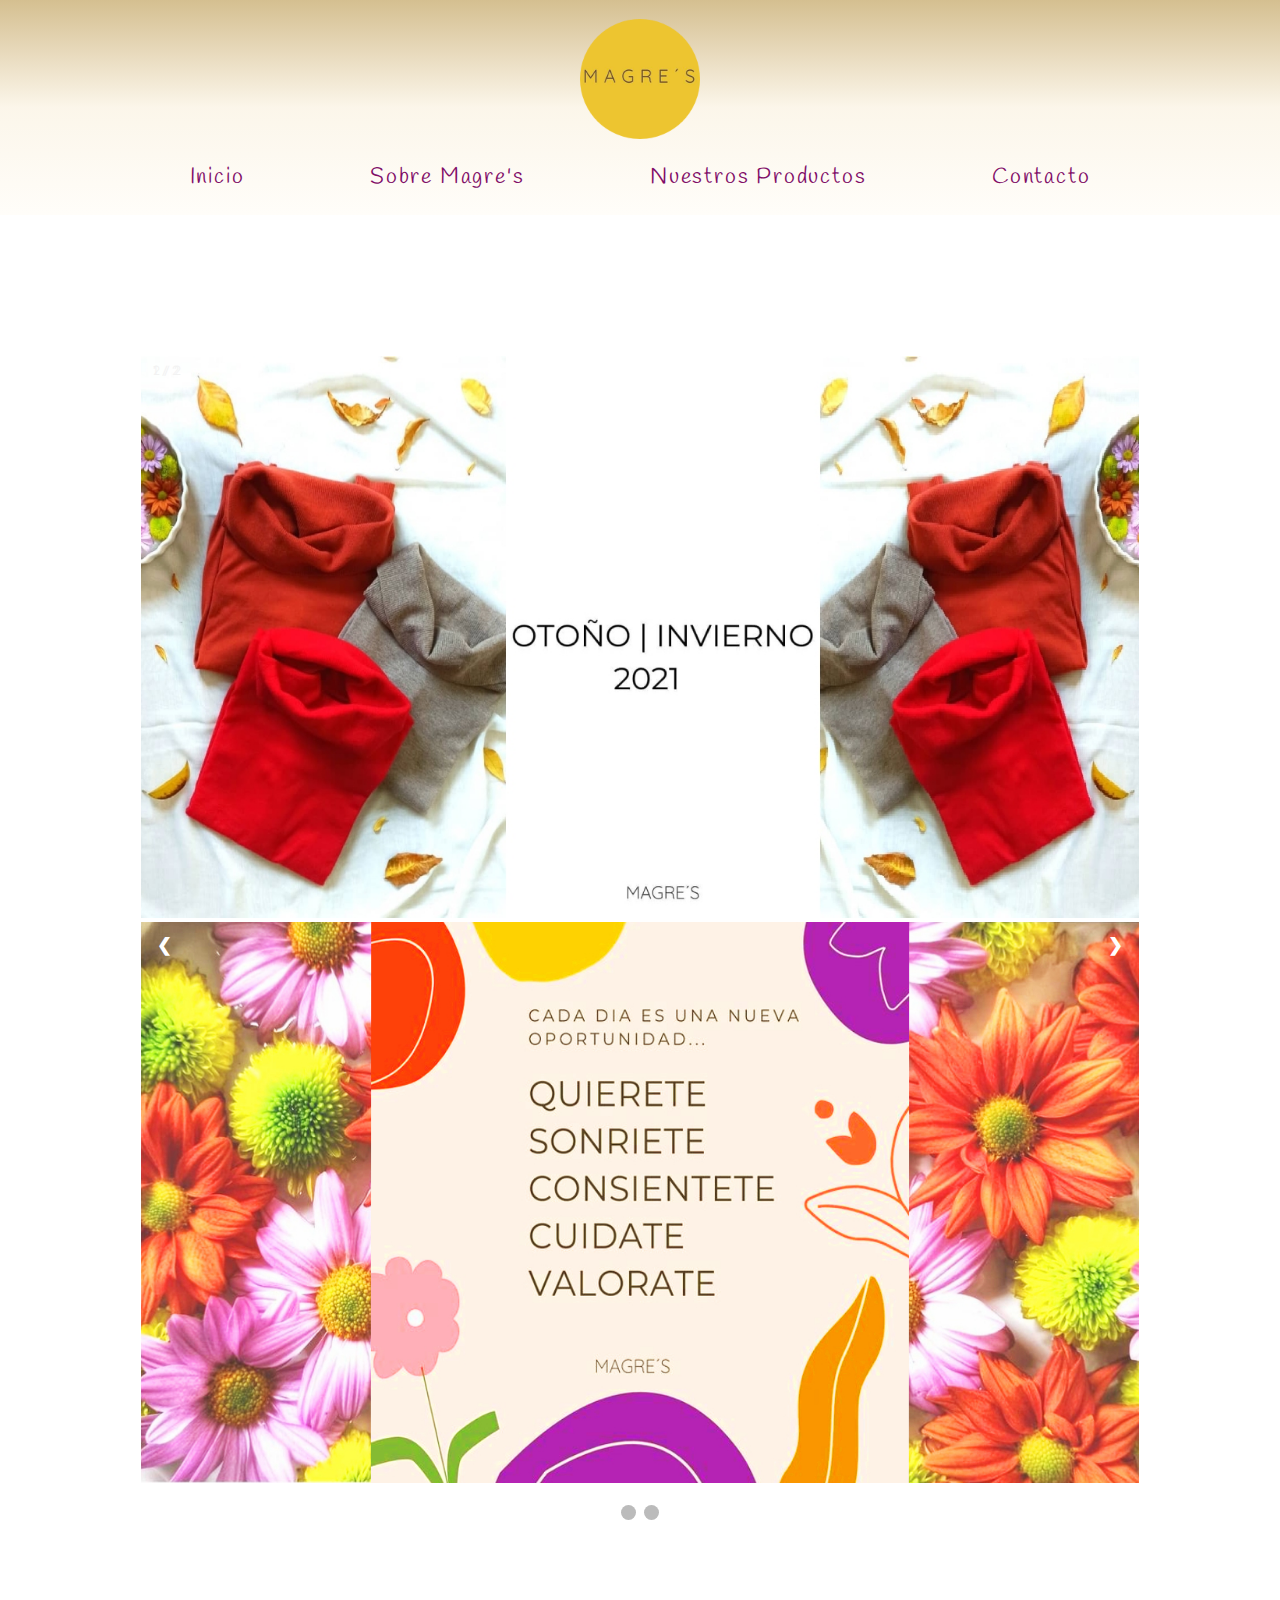
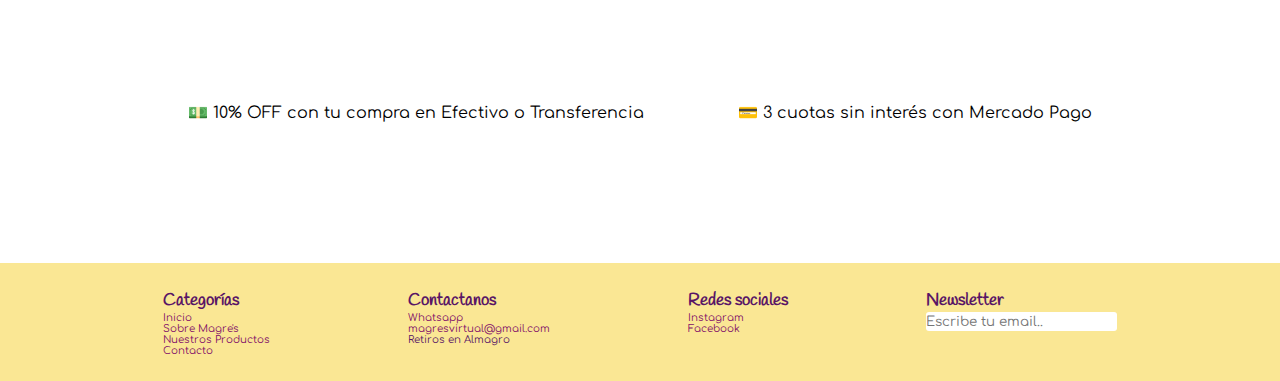
<file: index.html>
<!DOCTYPE html>
<html lang="en">

<head>
    <meta charset="UTF-8">
    <meta http-equiv="X-UA-Compatible" content="IE=edge">
    <meta name="viewport" content="width=device-width, initial-scale=1.0">

    <link rel="stylesheet" href="https://use.fontawesome.com/releases/v5.15.3/css/all.css"
        integrity="sha384-SZXxX4whJ79/gErwcOYf+zWLeJdY/qpuqC4cAa9rOGUstPomtqpuNWT9wdPEn2fk" crossorigin="anonymous">
    <link rel="icon" type="image/png" href="img/logo2.png" sizes="any">
    <link rel="stylesheet" type=text/css href="css/main.css">

    <link rel="preconnect" href="https://fonts.googleapis.com">
    <link rel="preconnect" href="https://fonts.gstatic.com" crossorigin>
    <link href="https://fonts.googleapis.com/css2?family=Comfortaa:wght@500&display=swap" rel="stylesheet">
    <link href="https://fonts.googleapis.com/css2?family=Handlee&display=swap" rel="stylesheet">

    <title>Magre's Tienda</title>
</head>


<body>
    <header>
        <a class="logo" href="index.html">
            <img src="img/logo2.png" alt="Magre's Logo" class="img-logo">
        </a>

        <button id="burger-menu-button">
            <i class="fas fa-bars" id="open-mobile-menu"></i>
            <i class="fas fa-times" id="close-mobile-menu"></i>
        </button>

        <nav class="menu">
            <ul id="main-menu">
                <li class="menu-item active">
                    <a href="index.html"> Inicio </a>
                </li>
                <li class="menu-item">
                    <a href="about.html"> Sobre Magre's </a>
                </li>
                <li class="menu-item">
                    <a href="productos.html"> Nuestros Productos </a>
                </li>
                <li class="menu-item">
                    <a href="contacto.html"> Contacto </a>
                </li>
            </ul>
        </nav>
    </header>

    <main>
        <!--Galería de imagenes-->
        <div class="slideshow-container">
            <div class="mySlides fade">
                <div class="numbertext">1 / 2</div>
                <img src="img/Collage-Magres2.jpg" style="width:100%">
            </div>

            <div class="mySlides fade">
                <div class="numbertext">2 / 2</div>
                <img src="img/Collage-Magres.jpg" style="width:100%">
            </div>


            <a class="prev" onclick="plusSlides(-1)">&#10094;</a>
            <a class="next" onclick="plusSlides(1)">&#10095;</a>
            <br>

            <div style="text-align:center">
                <span class="dot" onclick="currentSlide(1)"></span>
                <span class="dot" onclick="currentSlide(2)"></span>
            </div>
        </div>

        <!--Contenedores info-->
        <article class="info">
            <section class="info-emoji">
                <p>
                    &#128181; 10% OFF con tu compra en Efectivo o Transferencia
                </p>
            </section>

            <section class="info-emoji">
                <p>
                    &#128179; 3 cuotas sin interés con Mercado Pago
                </p>
            </section>
        </article>


    </main>

    <!--Footer-->
    <footer class="footer">
        <article class="infoFooter">
            <section class="categoria-container">
                <h3>Categorías</h3>
                <ul class="categorias">
                    <li class="menu-item">
                        <a href="index.html"> Inicio </a>
                    </li>
                    <li class="menu-item">
                        <a href="about.html"> Sobre Magre's </a>
                    </li>
                    <li class="menu-item">
                        <a href="productos.html"> Nuestros Productos </a>
                    </li>
                    <li class="menu-item">
                        <a href="contacto.html"> Contacto </a>
                    </li>
                </ul>
            </section>

            <section class="categoria-container">
                <h3>Contactanos</h3>
                <ul class="contact-footer">
                    <li class="item-link">
                        <a href="https://walink.co/6221ba" target="_blank">
                            <i class="fab fa-whatsapp"></i>
                            Whatsapp
                        </a>
                    </li>
                    <li class="item-link">
                        <i class="fas fa-envelope-open-text"></i>
                        <a href="mailto:magresvirtual@gmail.com">magresvirtual@gmail.com</a>
                    </li>
                    <li>
                        <i class="fas fa-map-marker-alt"></i>
                        Retiros en Almagro
                    </li>
                </ul>
            </section>

            <section class="categoria-container">
                <h3>Redes sociales</h3>
                <ul class="redes">
                    <li class="item-link">
                        <a href="https://www.instagram.com/magrestienda/" target="_blank"> Instagram
                            <i class="fab fa-instagram"></i>
                        </a>
                    </li class="item-link">
                    <li class="item-link">
                        <a href="https://www.facebook.com/Magres-Tienda-102146218659877" target="_blank"> Facebook
                            <i class="fab fa-facebook"></i>
                        </a>
                    </li>
                </ul>
            </section>

            <section class="categoria-container">
                <h3>Newsletter</h3>
                <input type="text" class="newsletter" name="email" placeholder="Escribe tu email.." required></input>
                <a href="#news">
                    <i class="fas fa-location-arrow"></i>
                </a>
            </section>
        </article>
    </footer>

    <script src="js/main.js"></script>
</body>

</html>
</file>
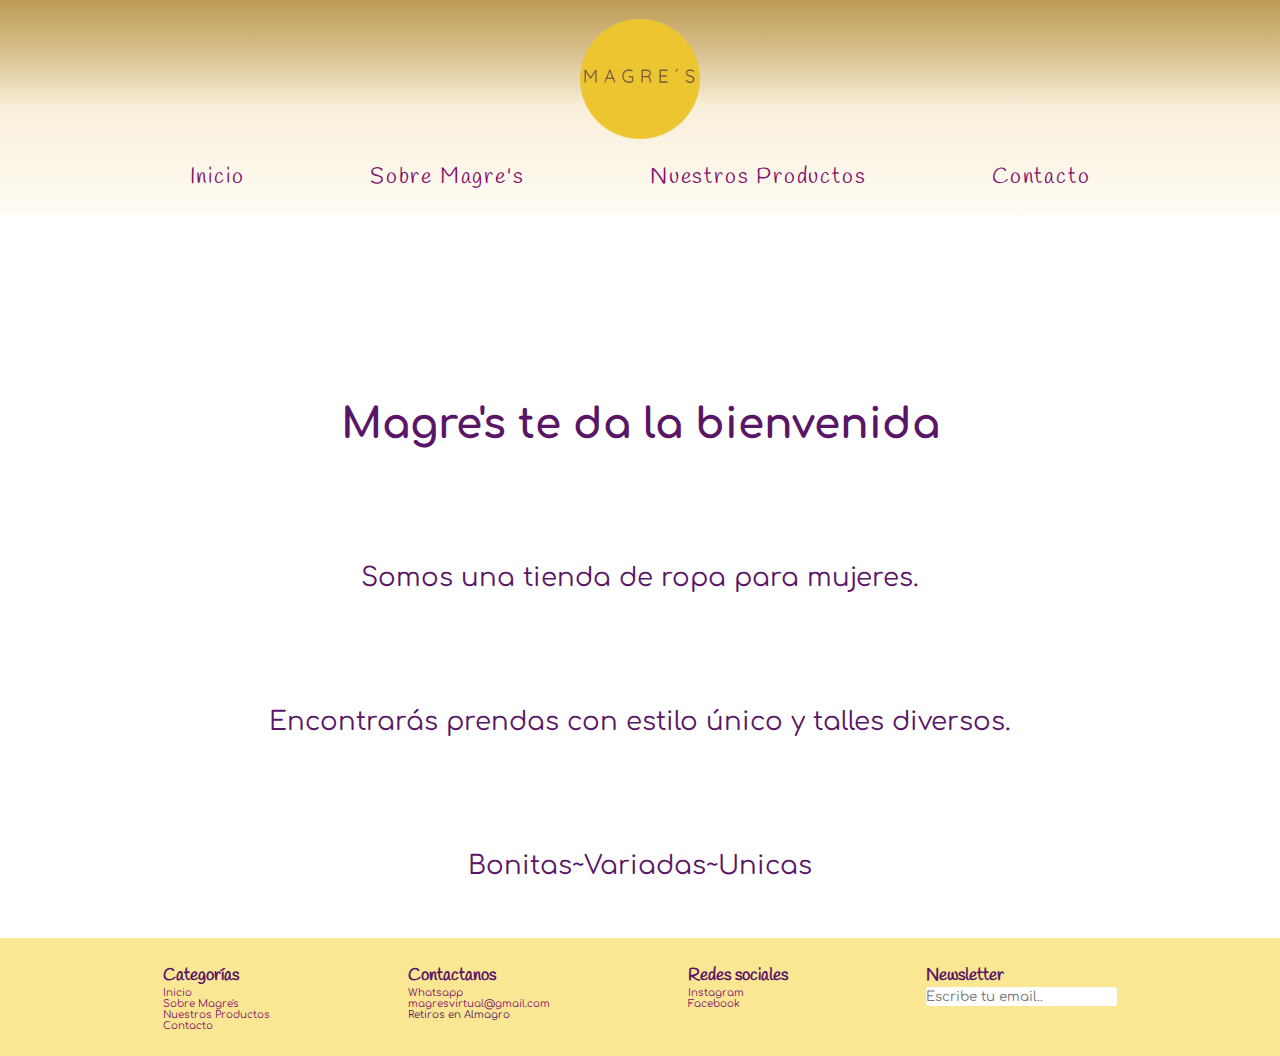
<file: about.html>
<!DOCTYPE html>
<html lang="en">

<head>
    <meta charset="UTF-8">
    <meta http-equiv="X-UA-Compatible" content="IE=edge">
    <meta name="viewport" content="width=device-width, initial-scale=1.0">

    <link rel="stylesheet" href="https://use.fontawesome.com/releases/v5.15.3/css/all.css"
        integrity="sha384-SZXxX4whJ79/gErwcOYf+zWLeJdY/qpuqC4cAa9rOGUstPomtqpuNWT9wdPEn2fk" crossorigin="anonymous">
    <link rel="icon" type="image/png" href="img/logo2.png" sizes="any">
    <link rel="stylesheet" type=text/css href="css/main.css">

    <link rel="preconnect" href="https://fonts.googleapis.com">
    <link rel="preconnect" href="https://fonts.gstatic.com" crossorigin>
    <link href="https://fonts.googleapis.com/css2?family=Comfortaa:wght@500&display=swap" rel="stylesheet">
    <link href="https://fonts.googleapis.com/css2?family=Handlee&display=swap" rel="stylesheet">


    <title>Magre's Tienda</title>
</head>


<body class="about-magres">
    <header>
        <header>
            <a class="logo" href="index.html">
                <img src="img/logo2.png" alt="Magre's Logo" class="img-logo">
            </a>

            <button id="burger-menu-button">
                <i class="fas fa-bars" id="open-mobile-menu"></i>
                <i class="fas fa-times" id="close-mobile-menu"></i>
            </button>

            <nav class="menu">
                <ul id="main-menu">
                    <li class="menu-item active">
                        <a href="index.html"> Inicio </a>
                    </li>
                    <li class="menu-item">
                        <a href="about.html"> Sobre Magre's </a>
                    </li>
                    <li class="menu-item">
                        <a href="productos.html"> Nuestros Productos </a>
                    </li>
                    <li class="menu-item">
                        <a href="contacto.html"> Contacto </a>
                    </li>
                </ul>
            </nav>
        </header>
    </header>

    <main>
        <p id="p1">Magre's te da la bienvenida</p>
        <p>Somos una tienda de ropa para mujeres.</p>
        <p>Encontrarás prendas con estilo único y talles diversos.</p>
        <p id="p4">Bonitas~Variadas~Unicas</p>


    </main>

    <!--Footer-->
    <footer class="footer">
        <article class="infoFooter">
            <section class="categoria-container">
                <h3>Categorías</h3>
                <ul class="categorias">
                    <li class="menu-item">
                        <a href="index.html"> Inicio </a>
                    </li>
                    <li class="menu-item">
                        <a href="about.html"> Sobre Magre's </a>
                    </li>
                    <li class="menu-item">
                        <a href="productos.html"> Nuestros Productos </a>
                    </li>
                    <li class="menu-item">
                        <a href="contacto.html"> Contacto </a>
                    </li>
                </ul>
            </section>

            <section class="categoria-container">
                <h3>Contactanos</h3>
                <ul class="contact-footer">
                    <li class="item-link">
                        <a href="https://walink.co/6221ba" target="_blank">
                            <i class="fab fa-whatsapp"></i>
                            Whatsapp
                        </a>
                    </li>
                    <li class="item-link">
                        <i class="fas fa-envelope-open-text"></i>
                        <a href="mailto:magresvirtual@gmail.com">magresvirtual@gmail.com</a>
                    </li>
                    <li>
                        <i class="fas fa-map-marker-alt"></i>
                        Retiros en Almagro
                    </li>
                </ul>
            </section>

            <section class="categoria-container">
                <h3>Redes sociales</h3>
                <ul class="redes">
                    <li class="item-link">
                        <a href="https://www.instagram.com/magrestienda/" target="_blank"> Instagram
                            <i class="fab fa-instagram"></i>
                        </a>
                    </li class="item-link">
                    <li class="item-link">
                        <a href="https://www.facebook.com/Magres-Tienda-102146218659877" target="_blank"> Facebook
                            <i class="fab fa-facebook"></i>
                        </a>
                    </li>
                </ul>
            </section>

            <section class="categoria-container">
                <h3>Newsletter</h3>
                <input type="text" class="newsletter" name="email" placeholder="Escribe tu email.." required></input>
                <a href="#news">
                    <i class="fas fa-location-arrow"></i>
                </a>
            </section>
        </article>
    </footer>

    <script src="js/main.js"></script>
</body>

</html>
</file>
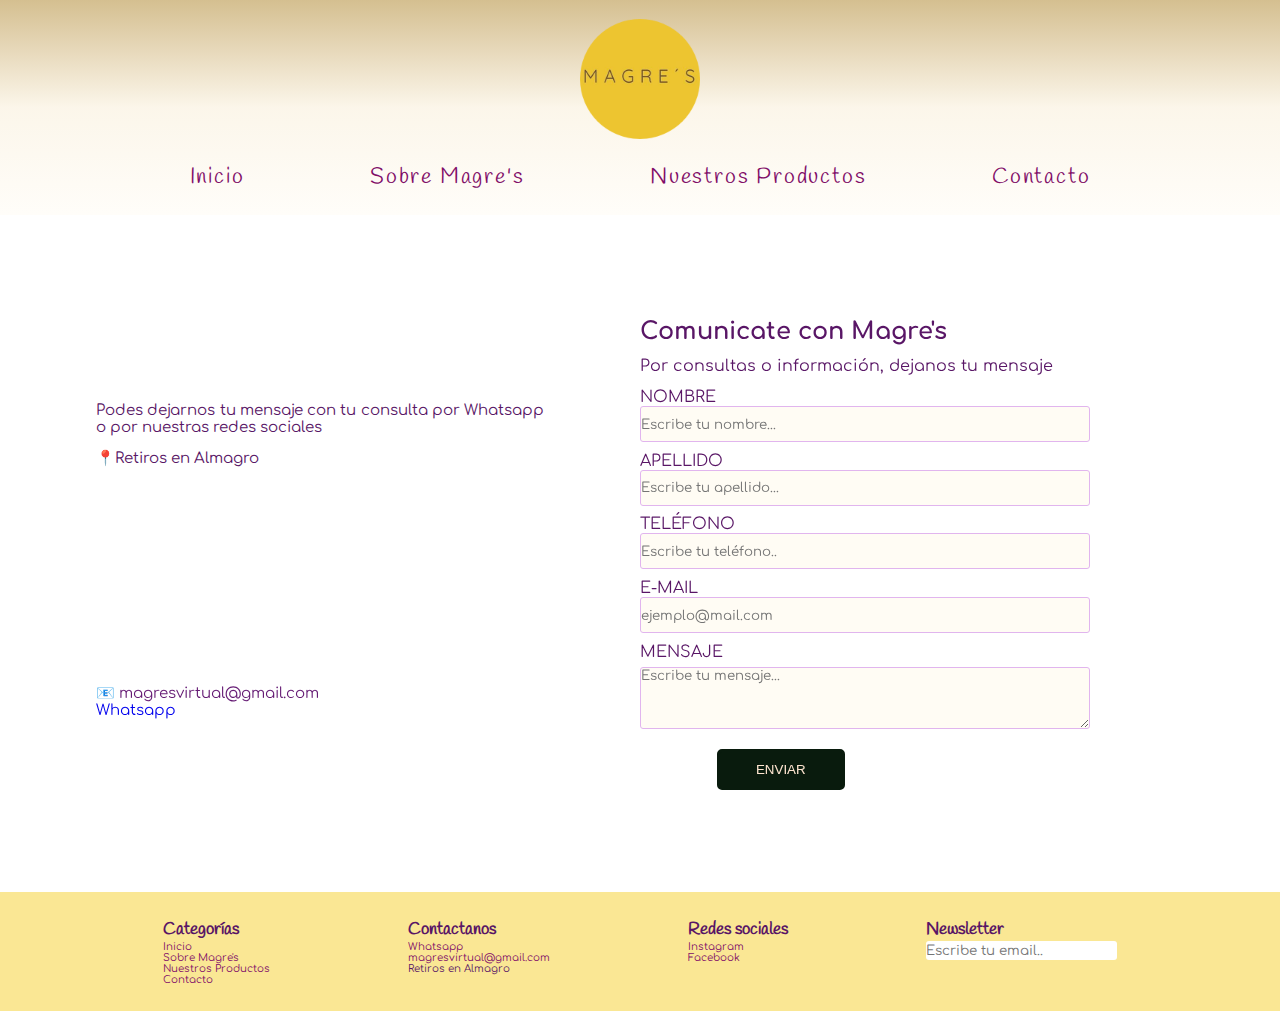
<file: contacto.html>
<!DOCTYPE html>
<html lang="en">

<head>
    <meta charset="UTF-8">
    <meta http-equiv="X-UA-Compatible" content="IE=edge">
    <meta name="viewport" content="width=device-width, initial-scale=1.0">

    <link rel="stylesheet" href="https://use.fontawesome.com/releases/v5.15.3/css/all.css"
        integrity="sha384-SZXxX4whJ79/gErwcOYf+zWLeJdY/qpuqC4cAa9rOGUstPomtqpuNWT9wdPEn2fk" crossorigin="anonymous">
    <link rel="icon" type="image/png" href="img/logo2.png" sizes="any">
    <link rel="stylesheet" type=text/css href="css/main.css">

    <link rel="preconnect" href="https://fonts.googleapis.com">
    <link rel="preconnect" href="https://fonts.gstatic.com" crossorigin>
    <link href="https://fonts.googleapis.com/css2?family=Comfortaa:wght@500&display=swap" rel="stylesheet">
    <link href="https://fonts.googleapis.com/css2?family=Handlee&display=swap" rel="stylesheet">


    <title>Magre's Tienda</title>
</head>


<body>
    <header>
        <a class="logo" href="index.html">
            <img src="img/logo2.png" alt="Magre's Logo" class="img-logo">
        </a>

        <button id="burger-menu-button">
            <i class="fas fa-bars" id="open-mobile-menu"></i>
            <i class="fas fa-times" id="close-mobile-menu"></i>
        </button>

        <nav class="menu">
            <ul id="main-menu">
                <li class="menu-item active">
                    <a href="index.html"> Inicio </a>
                </li>
                <li class="menu-item">
                    <a href="about.html"> Sobre Magre's </a>
                </li>
                <li class="menu-item">
                    <a href="productos.html"> Nuestros Productos </a>
                </li>
                <li class="menu-item">
                    <a href="contacto.html"> Contacto </a>
                </li>
            </ul>
        </nav>
    </header>

    <main>
        <article class="contact">
            <section class="info-contacto">
                <p>
                    Podes dejarnos tu mensaje con tu consulta por Whatsapp o por nuestras redes sociales
                </p>
                <p>
                    📍Retiros en Almagro
                </p>
                <iframe id="mapa-contacto"
                    src="https://www.google.com/maps/embed?pb=!1m18!1m12!1m3!1d26270.188417430658!2d-58.44013606171399!3d-34.60988724928617!2m3!1f0!2f0!3f0!3m2!1i1024!2i768!4f13.1!3m3!1m2!1s0x95bcca5e41da17ff%3A0xebce9fad2698f23f!2sAlmagro%2C%20CABA!5e0!3m2!1ses!2sar!4v1627619877521!5m2!1ses!2sar"
                    width="300" height="200" style="border:0;" allowfullscreen="" loading="lazy"></iframe>
                <p>
                    &#128231 <a href="mailto:magresvirtual@gmail.com">magresvirtual@gmail.com</a>
                </p>
                <a class="item-link" href="https://walink.co/6221ba" target="_blank">
                    <i class="fab fa-whatsapp"></i>
                    Whatsapp
                </a>

            </section>
            <form action="form.php" method="post">
                <h2 id="title-contact">
                    Comunicate con Magre's
                </h2>
                <p class="form">Por consultas o información, dejanos tu mensaje</p>

                <label for="nombre">NOMBRE</label>
                <input type="text" name="Nombre" placeholder="Escribe tu nombre..." required></input>

                <label for="apellido">APELLIDO</label>
                <input type="text" name="Apellido" placeholder="Escribe tu apellido..." required></input>

                <label for="telefono">TELÉFONO</label>
                <input type="number" name="Telefono" placeholder="Escribe tu teléfono.." required></input>

                <label for="email">E-MAIL</label>
                <input type="text" name="Email" placeholder="ejemplo@mail.com" required></input>

                <label for="mensaje">MENSAJE</label>
                <textarea name="mensaje" id="mensaje" rows="4" cols="22" maxlength="3000"
                    placeholder="Escribe tu mensaje..."></textarea>

                <input type="submit" value="ENVIAR" name="Submit">
            </form>
        </article>
    </main>

    <!--Footer-->
    <footer class="footer">
        <article class="infoFooter">
            <section class="categoria-container">
                <h3>Categorías</h3>
                <ul class="categorias">
                    <li class="menu-item">
                        <a href="index.html"> Inicio </a>
                    </li>
                    <li class="menu-item">
                        <a href="about.html"> Sobre Magre's </a>
                    </li>
                    <li class="menu-item">
                        <a href="productos.html"> Nuestros Productos </a>
                    </li>
                    <li class="menu-item">
                        <a href="contacto.html"> Contacto </a>
                    </li>
                </ul>
            </section>

            <section class="categoria-container">
                <h3>Contactanos</h3>
                <ul class="contact-footer">
                    <li class="item-link">
                        <a href="https://walink.co/6221ba" target="_blank">
                            <i class="fab fa-whatsapp"></i>
                            Whatsapp
                        </a>
                    </li>
                    <li class="item-link">
                        <i class="fas fa-envelope-open-text"></i>
                        <a href="mailto:magresvirtual@gmail.com">magresvirtual@gmail.com</a>
                    </li>
                    <li>
                        <i class="fas fa-map-marker-alt"></i>
                        Retiros en Almagro
                    </li>
                </ul>
            </section>

            <section class="categoria-container">
                <h3>Redes sociales</h3>
                <ul class="redes">
                    <li class="item-link">
                        <a href="https://www.instagram.com/magrestienda/" target="_blank"> Instagram
                            <i class="fab fa-instagram"></i>
                        </a>
                    </li class="item-link">
                    <li class="item-link">
                        <a href="https://www.facebook.com/Magres-Tienda-102146218659877" target="_blank"> Facebook
                            <i class="fab fa-facebook"></i>
                        </a>
                    </li>
                </ul>
            </section>

            <section class="categoria-container">
                <h3>Newsletter</h3>
                <input type="text" class="newsletter" name="email" placeholder="Escribe tu email.." required></input>
                <a href="#news">
                    <i class="fas fa-location-arrow"></i>
                </a>
            </section>
        </article>
    </footer>
    <script src="js/main.js"></script>
</body>

</html>
</file>
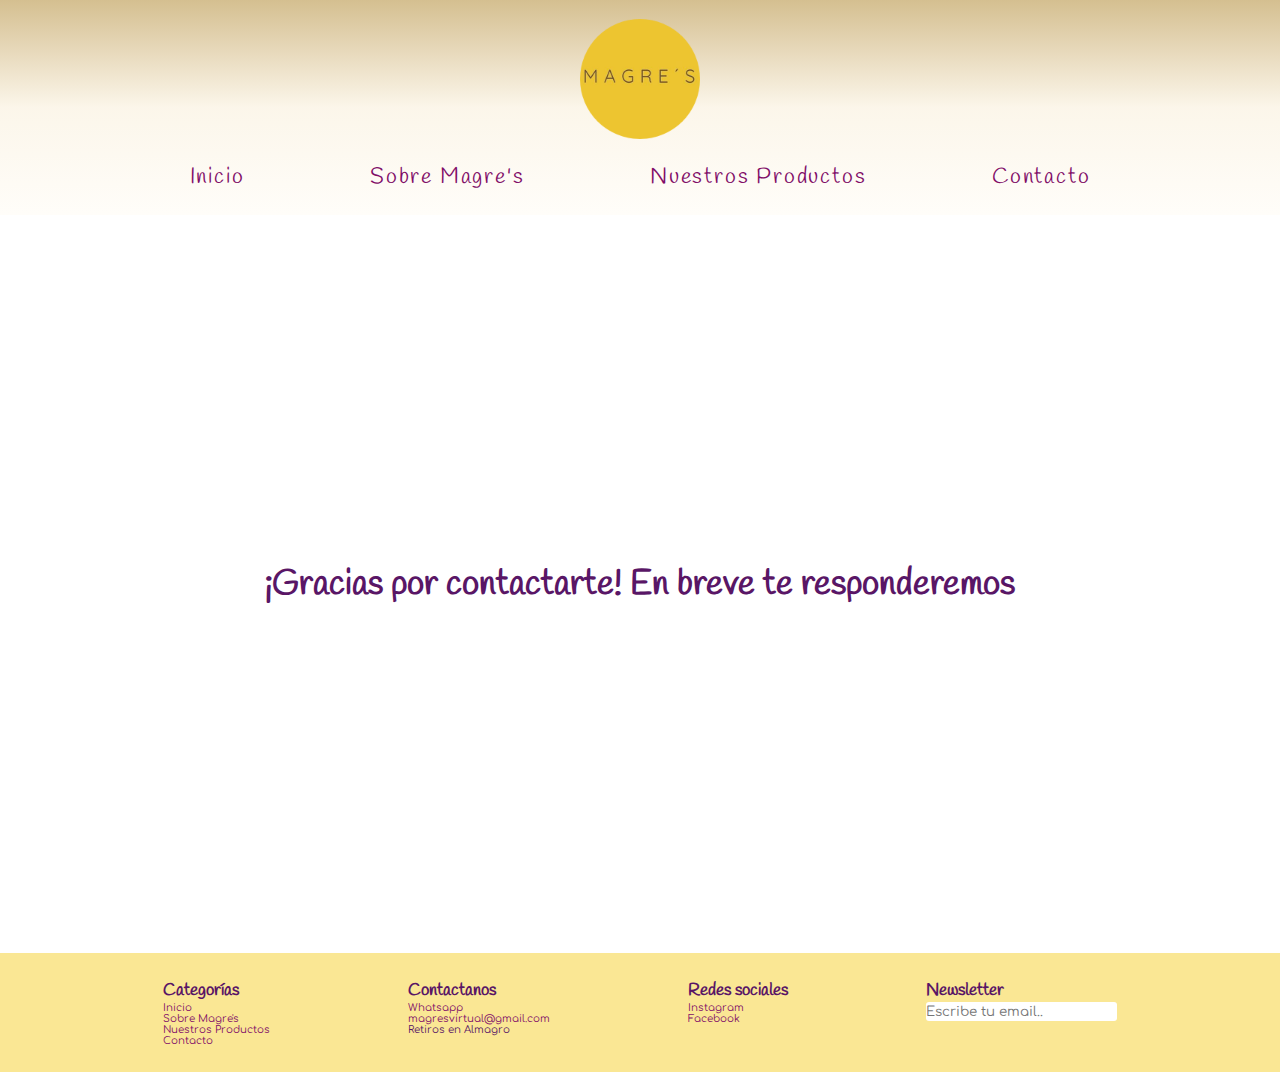
<file: gracias.html>
<!DOCTYPE html>
<html lang="en">

<head>
    <meta charset="UTF-8">
    <meta http-equiv="X-UA-Compatible" content="IE=edge">
    <meta name="viewport" content="width=device-width, initial-scale=1.0">
    
    <link rel="stylesheet" href="https://use.fontawesome.com/releases/v5.15.3/css/all.css" integrity="sha384-SZXxX4whJ79/gErwcOYf+zWLeJdY/qpuqC4cAa9rOGUstPomtqpuNWT9wdPEn2fk" crossorigin="anonymous">
    <link rel="icon" type="image/png" href="img/logo2.png" sizes="any">
    <link rel="stylesheet" type=text/css href="css/main.css">
    
    <link rel="preconnect" href="https://fonts.googleapis.com">
    <link rel="preconnect" href="https://fonts.gstatic.com" crossorigin>
    <link href="https://fonts.googleapis.com/css2?family=Comfortaa:wght@500&display=swap" rel="stylesheet">
    <link href="https://fonts.googleapis.com/css2?family=Handlee&display=swap" rel="stylesheet">
    
    <title>Magre's Tienda</title>
</head>
    

<body>
    <header>
        <a class="logo" href="index.html">
            <img src="img/logo2.png" alt="Magre's Logo" class="img-logo">
        </a>

        <button id="burger-menu-button">
            <i class="fas fa-bars" id="open-mobile-menu"></i>
            <i class="fas fa-times" id="close-mobile-menu"></i>
        </button>

        <nav class="menu">
            <ul id="main-menu">
                <li class="menu-item active">
                    <a href="index.html"> Inicio </a>
                </li>
                <li class="menu-item">
                    <a href="about.html"> Sobre Magre's </a>
                </li>
                <li class="menu-item">
                    <a href="productos.html"> Nuestros Productos </a>
                </li>
                <li class="menu-item">
                    <a href="contacto.html"> Contacto </a>
                </li>
            </ul>
        </nav>
    </header>
    <main>
        <h2 id="form-ok">
            ¡Gracias por contactarte! En breve te responderemos
        </h2>
    </main>

    <footer class="footer">
        <footer class="footer">
            <article class="infoFooter">
                <section class="categoria-container">
                    <h3>Categorías</h3>
                    <ul class="categorias">
                        <li class="menu-item">
                            <a href="index.html"> Inicio </a>
                        </li>
                        <li class="menu-item">
                            <a href="about.html"> Sobre Magre's </a>
                        </li>
                        <li class="menu-item">
                            <a href="productos.html"> Nuestros Productos </a>
                        </li>
                        <li class="menu-item">
                            <a href="contacto.html"> Contacto </a>
                        </li>
                    </ul>
                </section>
    
                <section class="categoria-container">
                    <h3>Contactanos</h3>
                    <ul class="contact-footer">
                        <li class="item-link">
                            <a href="https://walink.co/6221ba" target="_blank">
                                <i class="fab fa-whatsapp"></i>
                                Whatsapp
                            </a>
                        </li>
                        <li class="item-link">
                            <i class="fas fa-envelope-open-text"></i>
                            <a href="mailto:magresvirtual@gmail.com">magresvirtual@gmail.com</a>
                        </li>
                        <li>
                            <i class="fas fa-map-marker-alt"></i>
                            Retiros en Almagro
                        </li>
                    </ul>
                </section>
    
                <section class="categoria-container">
                    <h3>Redes sociales</h3>
                    <ul class="redes">
                        <li class="item-link">
                            <a href="https://www.instagram.com/magrestienda/" target="_blank"> Instagram
                                <i class="fab fa-instagram"></i>
                            </a>
                        </li class="item-link">
                        <li class="item-link">
                            <a href="https://www.facebook.com/Magres-Tienda-102146218659877" target="_blank"> Facebook
                                <i class="fab fa-facebook"></i>
                            </a>
                        </li>
                    </ul>
                </section>
    
                <section class="categoria-container">
                    <h3>Newsletter</h3>
                    <input type="text" class="newsletter" name="email" placeholder="Escribe tu email.." required></input>
                    <a href="#news">
                        <i class="fas fa-location-arrow"></i>
                    </a>
                </section>
            </article>
    </footer>

    <script src="js/main.js"></script>
</body>
</file>
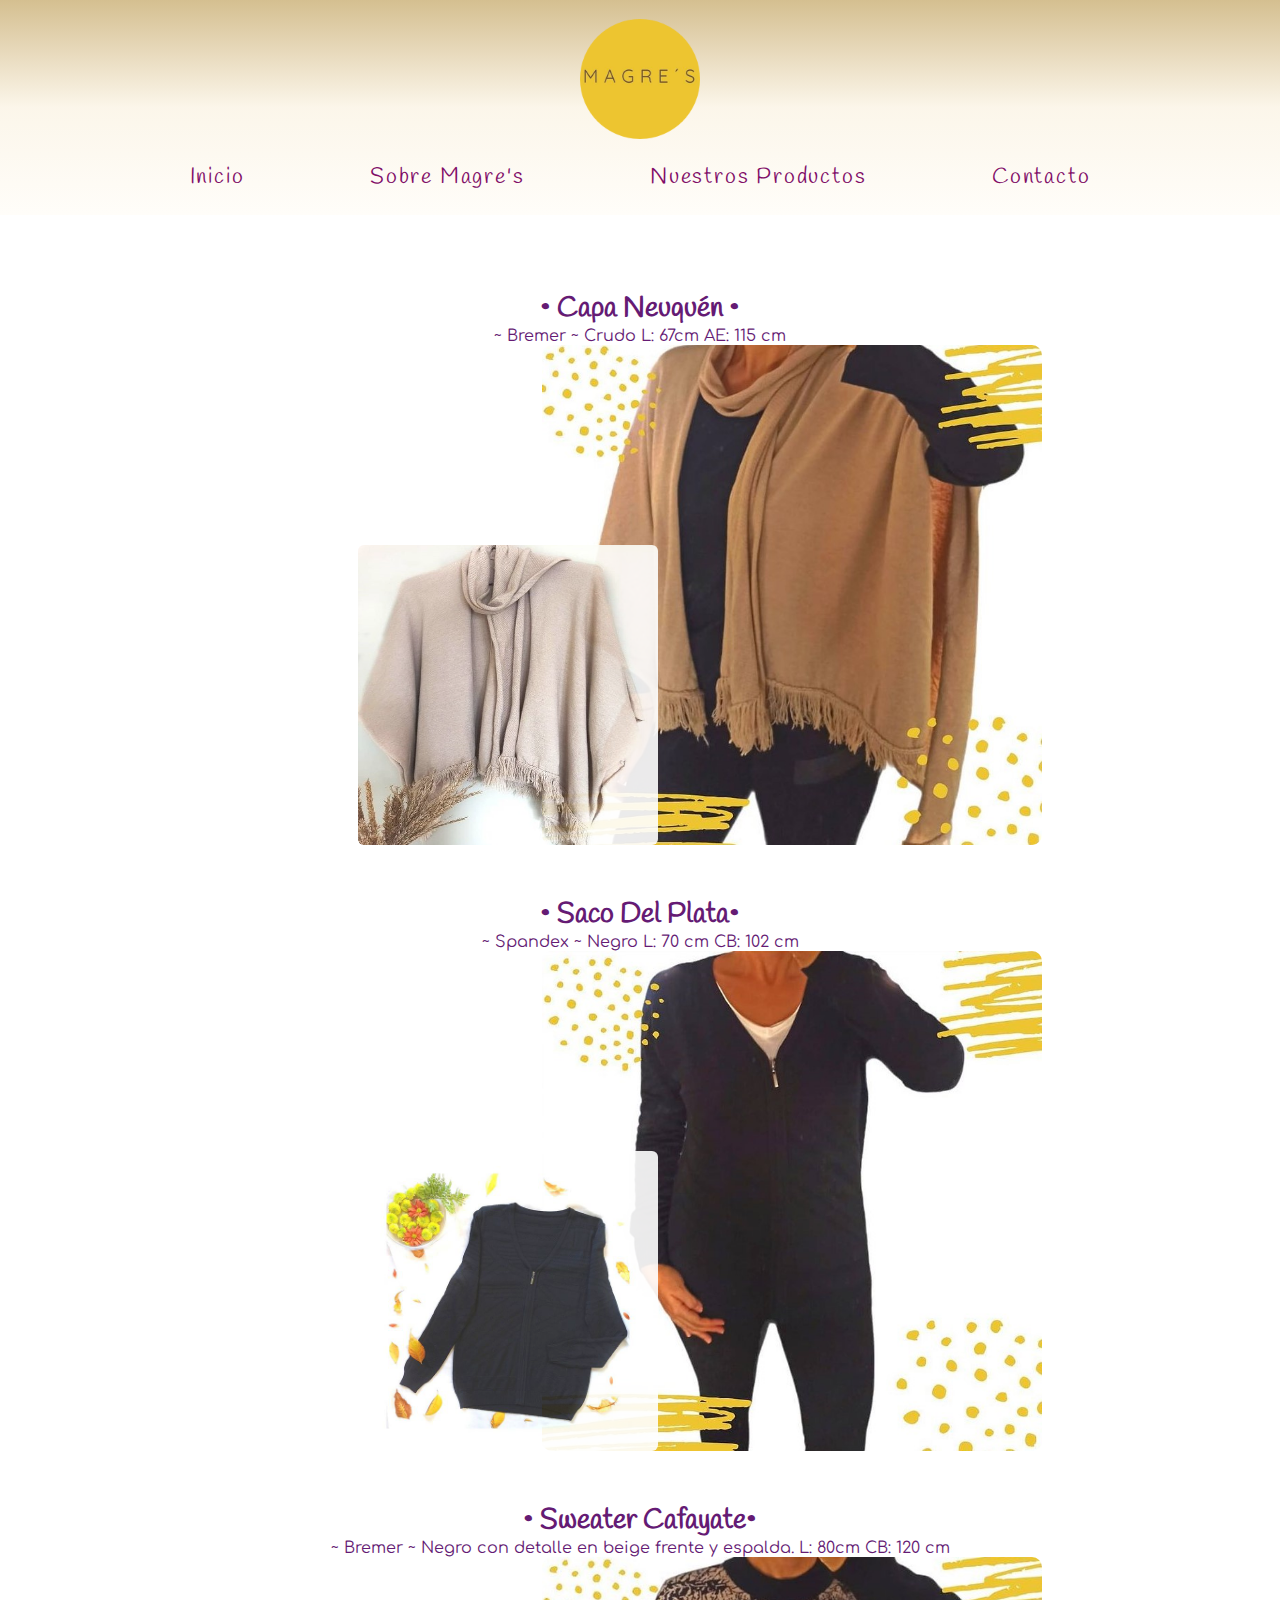
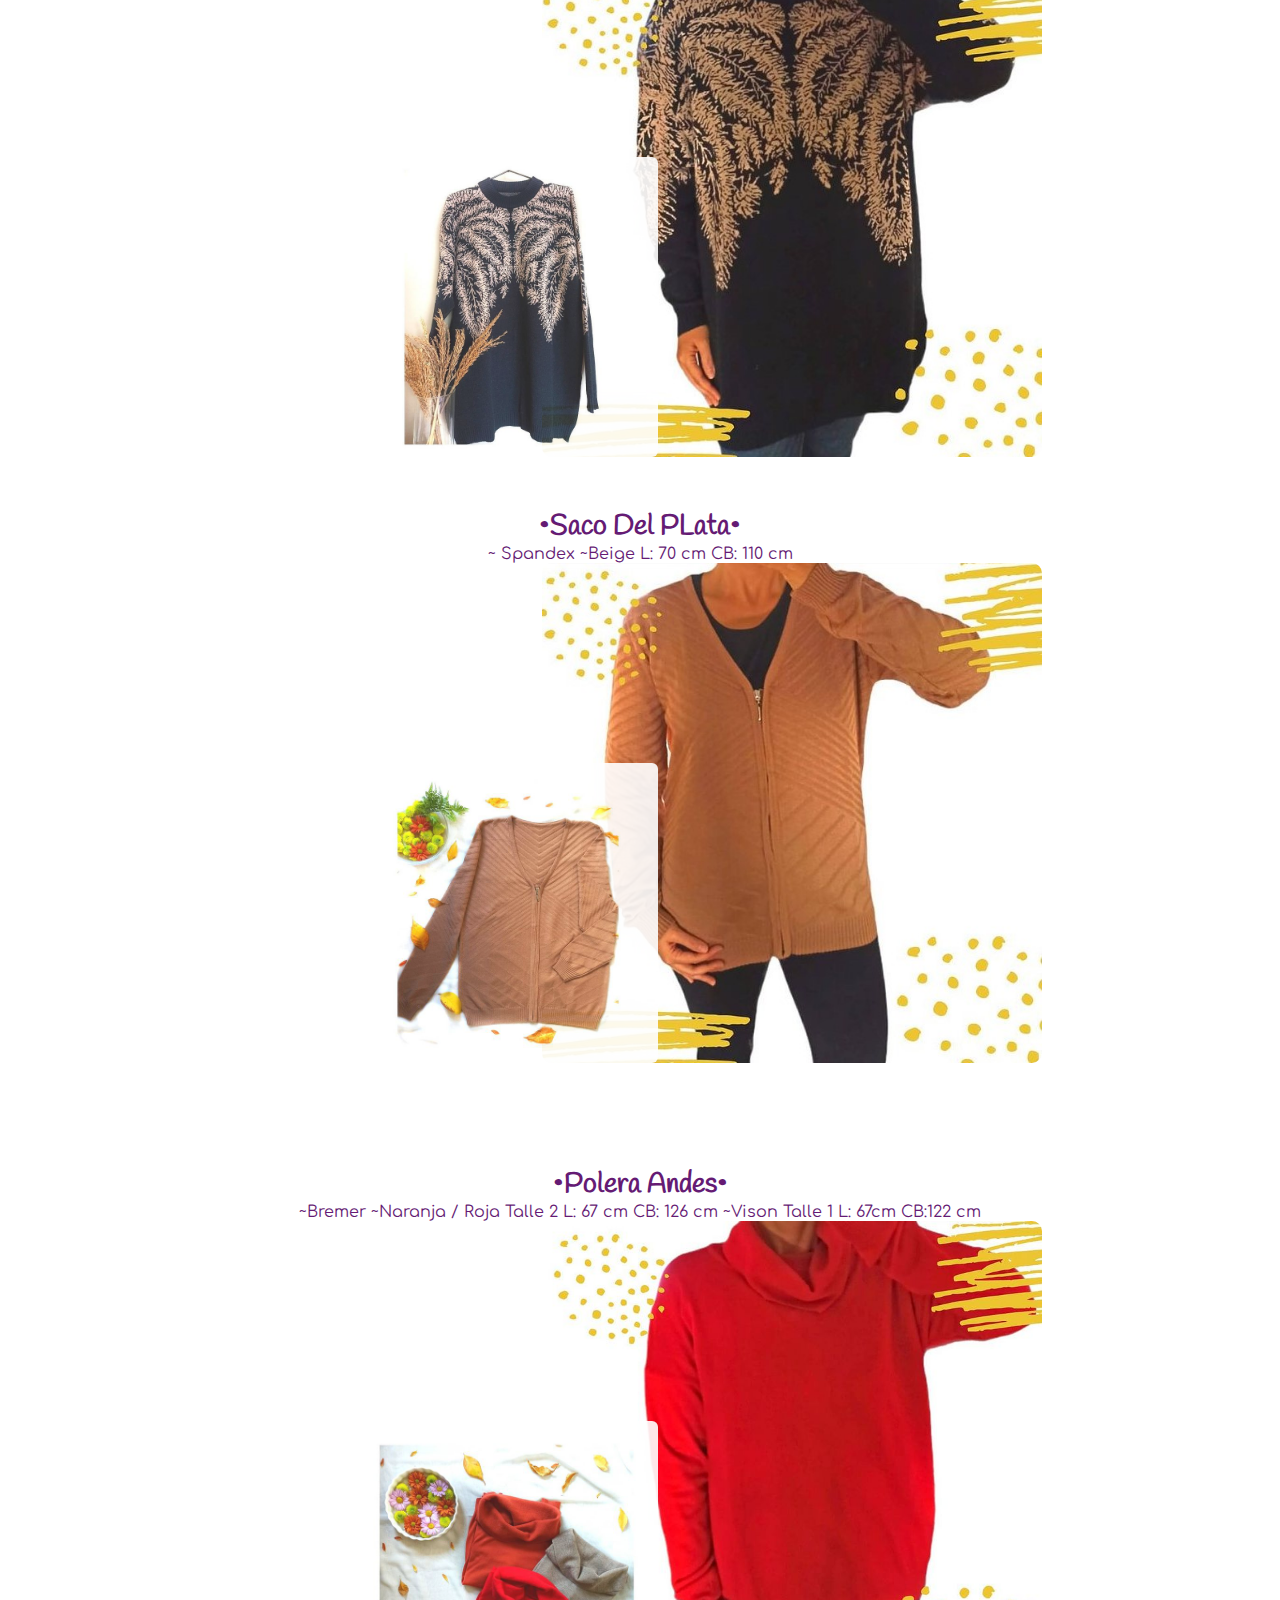
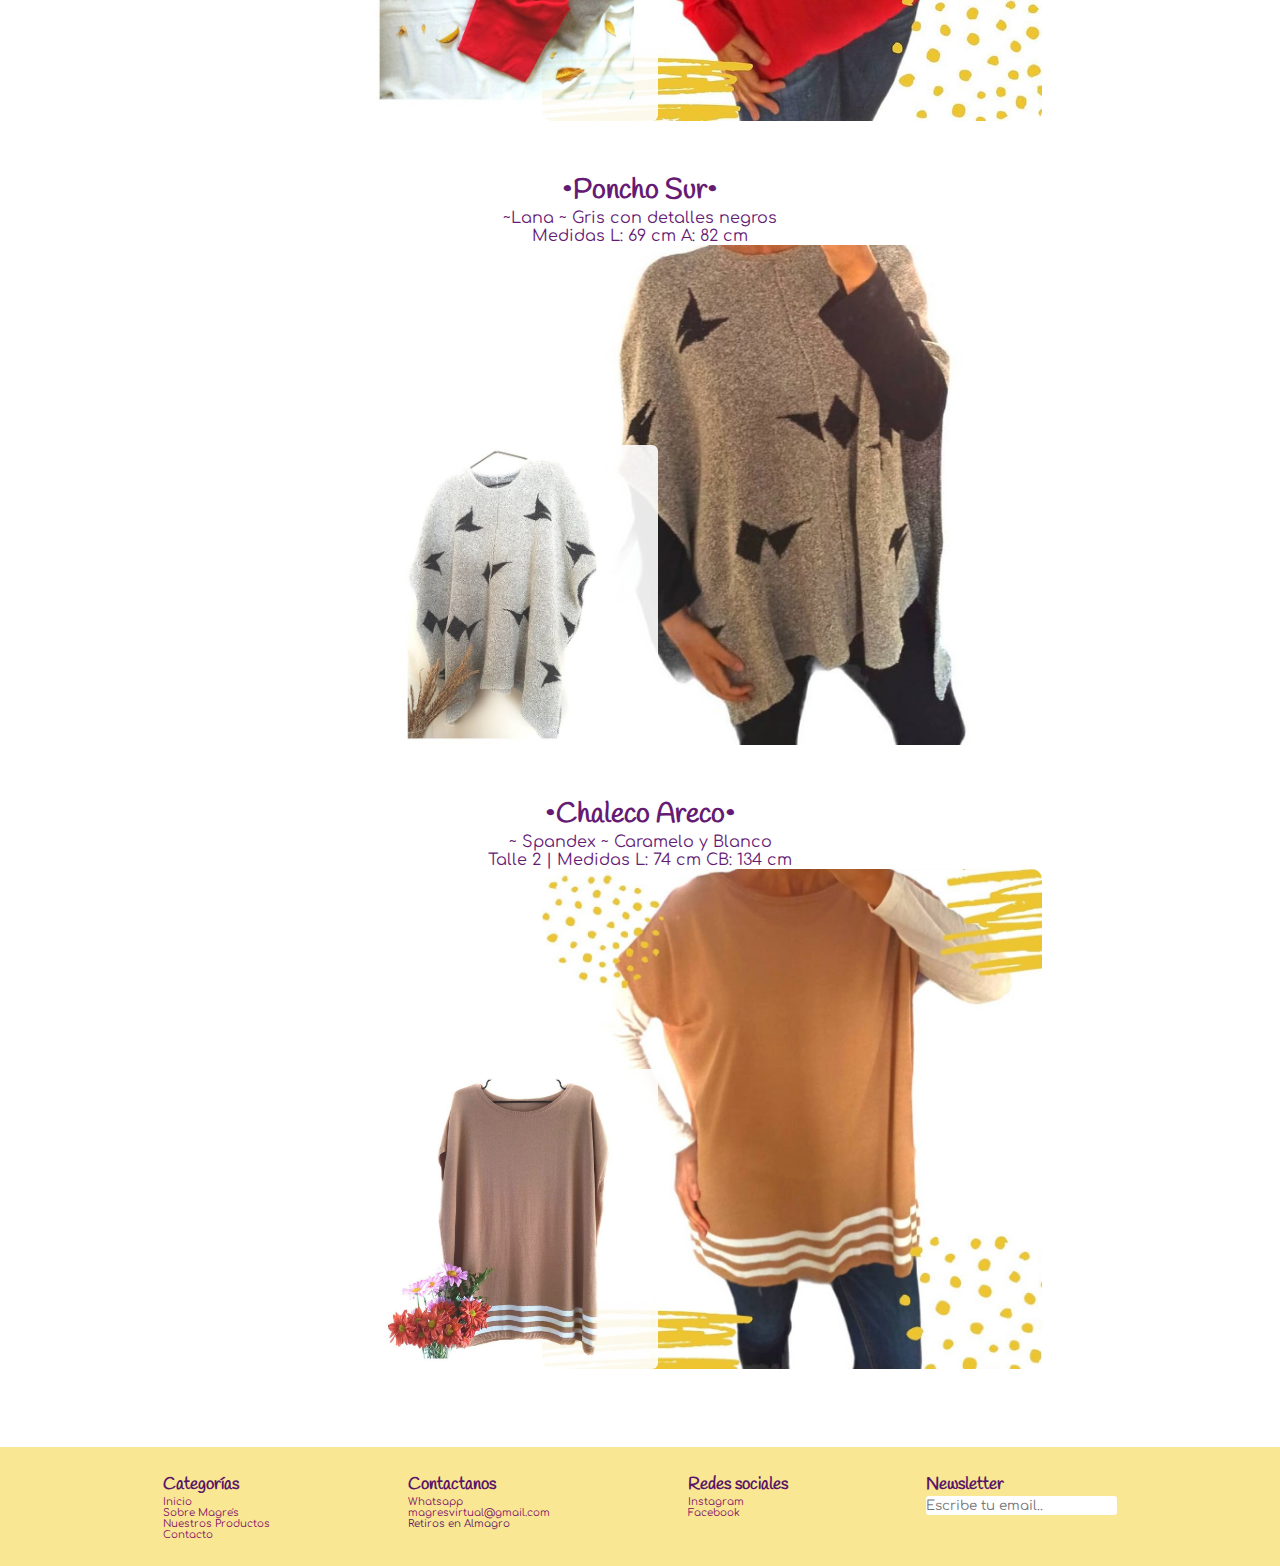
<file: productos.html>
<!DOCTYPE html>
<html lang="en">

<head>
    <meta charset="UTF-8">
    <meta http-equiv="X-UA-Compatible" content="IE=edge">
    <meta name="viewport" content="width=device-width, initial-scale=1.0">

    <link rel="stylesheet" href="https://use.fontawesome.com/releases/v5.15.3/css/all.css"
        integrity="sha384-SZXxX4whJ79/gErwcOYf+zWLeJdY/qpuqC4cAa9rOGUstPomtqpuNWT9wdPEn2fk" crossorigin="anonymous">
    <link rel="icon" type="image/png" href="img/logo2.png" sizes="any">
    <link rel="stylesheet" type=text/css href="css/main.css">

    <link rel="preconnect" href="https://fonts.googleapis.com">
    <link rel="preconnect" href="https://fonts.gstatic.com" crossorigin>
    <link href="https://fonts.googleapis.com/css2?family=Comfortaa:wght@500&display=swap" rel="stylesheet">
    <link href="https://fonts.googleapis.com/css2?family=Handlee&display=swap" rel="stylesheet">

    <title>Magre's Tienda</title>
</head>


<body>
    <header>
        <a class="logo" href="index.html">
            <img src="img/logo2.png" alt="Magre's Logo" class="img-logo">
        </a>

        <button id="burger-menu-button">
            <i class="fas fa-bars" id="open-mobile-menu"></i>
            <i class="fas fa-times" id="close-mobile-menu"></i>
        </button>

        <nav class="menu">
            <ul id="main-menu">
                <li class="menu-item active">
                    <a href="index.html"> Inicio </a>
                </li>
                <li class="menu-item">
                    <a href="about.html"> Sobre Magre's </a>
                </li>
                <li class="menu-item">
                    <a href="productos.html"> Nuestros Productos </a>
                </li>
                <li class="menu-item">
                    <a href="contacto.html"> Contacto </a>
                </li>
            </ul>
        </nav>
    </header>

    <main>
        <article class="product-container">
            <section class="cont-prod-foto">
                <h3>• Capa Neuquén •</h3>
                <p>
                    ~ Bremer ~ Crudo
                    L: 67cm AE: 115 cm
                </p>
                <img class="foto-prod" id="zoom" src="img/producto1.jpg" alt="Magres producto">
                <img class="foto-prod-tried" src="img/producto1b.jpg" alt="Magres producto">

            </section>

            <section class="cont-prod-foto">
                <h3>• Saco Del Plata•</h3>
                <p>
                    ~ Spandex ~ Negro
                    L: 70 cm CB: 102 cm
                </p>
                <img class="foto-prod" id="zoom" src="img/producto2.jpg" alt="Magres producto">
                <img class="foto-prod-tried" src="img/producto2b.jpg" alt="Magres producto">

            </section>

            <section class="cont-prod-foto">
                <h3>• Sweater Cafayate•</h3>
                <p>
                    ~ Bremer ~
                    Negro con detalle en beige frente y espalda.
                    L: 80cm CB: 120 cm
                </p>
                <img class="foto-prod" id="zoom" src="img/producto3.jpg" alt="Magres producto">
                <img class="foto-prod-tried" src="img/producto3b.jpg" alt="Magres producto">

            </section>

            <section class="cont-prod-foto">
                <h3>•Saco Del PLata•</h3>
                <p>
                    ~ Spandex ~Beige
                    L: 70 cm CB: 110 cm
                </p>
                <img class="foto-prod" id="zoom" src="img/producto4.jpg" alt="Magres producto">
                <img class="foto-prod-tried" src="img/producto4b.jpg" alt="Magres producto">

            </section>
        </article>

        <article class="product-container">
            <section class="cont-prod-foto">
                <h3>•Polera Andes•</h3>
                <p>
                    ~Bremer
                    ~Naranja / Roja
                    Talle 2 L: 67 cm CB: 126 cm
                    ~Vison Talle 1 L: 67cm CB:122 cm
                </p>
                <img class="foto-prod" id="zoom" src="img/producto5.jpg" alt="Magres producto">
                <img class="foto-prod-tried" src="img/producto5b.jpg" alt="Magres producto">

            </section>

            <section class="cont-prod-foto">
                <h3>•Poncho Sur•</h3>
                <p>
                    ~Lana ~ Gris con detalles negros
                </p>
                <p>Medidas L: 69 cm A: 82 cm</p>
                <img class="foto-prod" id="zoom" src="img/producto6.jpg" alt="Magres producto">
                <img class="foto-prod-tried" src="img/producto6b.jpg" alt="Magres producto">

            </section>

            <section class="cont-prod-foto">
                <h3>•Chaleco Areco•</h3>
                <p>
                    ~ Spandex ~ Caramelo y Blanco
                </p>
                <p>
                    Talle 2 | Medidas L: 74 cm CB: 134 cm
                </p>
                <img class="foto-prod" id="zoom" src="img/producto7.jpg" alt="Magres producto">
                <img class="foto-prod-tried" src="img/producto7b.jpg" alt="Magres producto">
            </section>
        </article>
    </main>

    <!--Footer-->
    <footer class="footer">
        <article class="infoFooter">
            <section class="categoria-container">
                <h3>Categorías</h3>
                <ul class="categorias">
                    <li class="menu-item">
                        <a href="index.html"> Inicio </a>
                    </li>
                    <li class="menu-item">
                        <a href="about.html"> Sobre Magre's </a>
                    </li>
                    <li class="menu-item">
                        <a href="productos.html"> Nuestros Productos </a>
                    </li>
                    <li class="menu-item">
                        <a href="contacto.html"> Contacto </a>
                    </li>
                </ul>
            </section>

            <section class="categoria-container">
                <h3>Contactanos</h3>
                <ul class="contact-footer">
                    <li class="item-link">
                        <a href="https://walink.co/6221ba" target="_blank">
                            <i class="fab fa-whatsapp"></i>
                            Whatsapp
                        </a>
                    </li>
                    <li class="item-link">
                        <i class="fas fa-envelope-open-text"></i>
                        <a href="mailto:magresvirtual@gmail.com">magresvirtual@gmail.com</a>
                    </li>
                    <li>
                        <i class="fas fa-map-marker-alt"></i>
                        Retiros en Almagro
                    </li>
                </ul>
            </section>

            <section class="categoria-container">
                <h3>Redes sociales</h3>
                <ul class="redes">
                    <li class="item-link">
                        <a href="https://www.instagram.com/magrestienda/" target="_blank"> Instagram
                            <i class="fab fa-instagram"></i>
                        </a>
                    </li class="item-link">
                    <li class="item-link">
                        <a href="https://www.facebook.com/Magres-Tienda-102146218659877" target="_blank"> Facebook
                            <i class="fab fa-facebook"></i>
                        </a>
                    </li>
                </ul>
            </section>

            <section class="categoria-container">
                <h3>Newsletter</h3>
                <input type="text" class="newsletter" name="email" placeholder="Escribe tu email.." required></input>
                <a href="#news">
                    <i class="fas fa-location-arrow"></i>
                </a>
            </section>
        </article>
    </footer>
    <script src="js/main.js"></script>
</body>

</html>
</file>
<file: css/main.css>
*{
	margin: 0;
	padding: 0;
	list-style: none;
	text-decoration: none;
	border: none;
	outline: none;
    box-sizing:border-box
}

    body::-webkit-scrollbar {
        width: 7px;
    }
      
    body::-webkit-scrollbar-thumb:hover {
        background-color: #dbb460;
    }
      
    body::-webkit-scrollbar-thumb {
        background: #dbb460;
        border-radius: 5px;
    }

    /*Header*/
    header{
        display: flex;
        flex-direction: column;
        justify-content: space-between;
        align-items: center;
        top: 0;
        width: 100%;
        font-family: 'Handlee', cursive;
        font-size: 22px;
        letter-spacing: 0.2vh;
        background: linear-gradient(#a1710973,#f1daaa3f ,#fff7e53a);
    }
    
    #burger-menu-button{
        display: none;
    }

    .menu{
        width: 90%;
        display: block;
    }

    #main-menu{
        width: 100%;
        display: flex;
        flex-direction: row;
        justify-content: space-evenly;
        color:rgb(132, 51, 148);
        transition: color 0.5s ease-in-out;
        margin-top: 2%;
        margin-bottom: 2%;
    }

    .logo{
        max-width: 120px;
        height: 120px;
        margin-top: 1.5vw;
    }

    .img-logo{
        width: 100%;
        
    }

    .info{
        display: flex;
        flex-direction: row;
        justify-content: space-around;
        margin: 8%;
        padding: 3%;
        font-family: 'Comfortaa', cursive;
        text-align: center;

    }

        /*Slide*/
        .slideshow-container {
            max-width: 80%;
            height: 80%;
            position: relative;
            margin: 11%;
      }
      
     
        /* Next & previous botones */
        .prev, .next {
            cursor: pointer;
            position: absolute;
            top: 50%;
            width: auto;
            margin-top: -22px;
            padding: 16px;
            color: white;
            font-weight: bold;
            font-size: 18px;
            transition: 0.6s ease;
            border-radius: 0 3px 3px 0;
            user-select: none;
      }
      
      /* Posición de botón next */
        .next {
            right: 0;
            border-radius: 3px 0 0 3px;
        }
      
        .prev:hover, .next:hover {
            background-color: rgba(235, 197, 92, 0.8);
        }
      
      /* Caption text */
        .text {
            color: #f2f2f2;
            font-size: 15px;
            padding: 8px 12px;
            position: absolute;
            bottom: 8px;
            width: 100%;
            text-align: center;
        }
      
      /* Texto numero (1/2 ) */
        .numbertext {
            color: #f2f2f2;
            font-size: 12px;
            padding: 8px 12px;
            position: absolute;
            top: 0;
            font-family: 'Comfortaa', cursive;
        }
      
      /* Indicadores dots */
        .dot {
            cursor: pointer;
            height: 15px;
            width: 15px;
            margin: 0 2px;
            background-color: #bbb;
            border-radius: 50%;
            display: inline-block;
            transition:  0.6s ease;
        }
      
            .dot:hover {
            background-color: #717171;
        }
      
      /* Fading animation */
        .fade {
            -webkit-animation-name: fade;
            -webkit-animation-duration: 1.5s;
            animation-name: fade;
            animation-duration: 1.5s;
        }
        
        @-webkit-keyframes fade {
            from {opacity: .4}
            to {opacity: 1}
        }
      
        @keyframes fade {
            from {opacity: .4}
            to {opacity: 1}
        }
    
        .menu-item :hover{
            border-top:1px solid #651b74;
            border-bottom:1px solid #651b74;
            transition: color 0.5s ease-in-out;
            color:#dbb460;
        }

        .menu-item :link,
        .item-link :link{
            color:rgb(129, 13, 104);
        }

        a[href^="mailto:"]{
            color:#651b74;
        }

    
        div .info-emoji{
            display: block;
            float: left;
            margin: 5%;
            border-right:rgb(89, 22, 102) 10px;
        }

    /*Footer*/
    .infoFooter{
        background: rgb(250, 231, 148);
        width: 100%;
        position: absolute;
        font-family: 'Comfortaa', cursive;
        color:rgb(89, 22, 102);
        display: flex;
        flex-direction: row;
        justify-content: space-evenly;
        padding: 2%;
    }

    .infoFooter ul{
        display: flex;
        flex-direction: column;
        justify-content: space-evenly;
        font-size: 22px;
    }


    .newsletter{
        height: 1.5vw;
        border-radius: 3px;
        font-family: 'Comfortaa', cursive;
    }

    .redes li,
    .contact-footer li,
    .categorias li{
        font-size: 0.8vw;
    }
    /*ponerle color al mailto*/
    
     /*Página de About*/
    .about-magres{
        color: rgb(89, 22, 102);
        font-family: 'Comfortaa', cursive;
    }

    .about-magres main{
        text-align: center;
        margin-top: 10%;
    }

    .about-magres p{
        padding: 4.5vw;
        font-size: 26px;
    }

    #p1{
        font-size: 42px;
        font-weight: bold;
    }


    /*Página de Productos*/
    .product-container{
        display: flex;
        flex-direction: column;
        justify-content: space-evenly;
        align-items: center;
        display: flex;
        margin: 4%;
    }

    .cont-prod-foto h3{
        font-size: 28px;
        color:#651b74;
        text-align: center;
    }

    .cont-prod-foto{
        margin: 2%;
    }


    .foto-prod{
        width: 300px;
        height: 300px;
        z-index: 3;
        position: relative;
        left: 120px;
        border-radius: 2%;
        scroll-behavior: smooth;
        cursor: pointer;
        -webkit-animation-name: fade;
        -webkit-animation-duration: 1.5s;
        animation-name: fade;
        animation-duration: 0.5s;
        opacity: 0.9;
    }

    #zoom{
        transition: 1.5s ease;
        -webkit-transition: 1.5s ease;
    }

    #zoom:hover{
        transform : scale(1.5);
		-webkit-transform : scale(1.5);
    }

    .foto-prod-tried{
        position: relative;
        width: 500px;
        height: 500px;
        border-radius: 2%;
        scroll-behavior: smooth;
        cursor: pointer;
        -webkit-animation-name: fade;
        -webkit-animation-duration: 1.5s;
        animation-name: fade;
        animation-duration: 1.8s;
        
    }

    .product-container p{
        font-family: 'Comfortaa', cursive;
        color:#651b74;
        text-align: center;
    }

    

    /*Página de Contacto*/
    form,
    .form,
    .info-contacto,
    label,
    #title-contact{
        font-family: 'Comfortaa', cursive;
        color: rgb(89, 22, 102);
    }

    form label{
        display: block;
    }
   
    .contact{
       display: flex;
       flex-direction: row;
       justify-content: space-between;
       margin-top: 8%;
       margin-bottom: 8%;
    }

    input::-webkit-outer-spin-button,
    input::-webkit-inner-spin-button {
        -webkit-appearance: none;
        margin: 0;
    }

    
    #mapa-contacto{
        border-radius: 7px;

    }
    .info-contacto{
        width: 35%;
        display: block;
        margin:auto;
        font-size: 15px;
    }

    .info-contacto p{
        margin-top: 3%;
        text-align: justify;
    }

    #title-contact,
    .form{
        margin-bottom: 2%;
    }

    form{
        width: 50%;
        height: 85%;
    }
      
      form input[type="text"],
      form input[type="number"],
      form input[type="email"]{
        font-family: 'Comfortaa', cursive;
        width: 50vh;
        height: 4vh;
        border:1px solid rgb(225, 181, 238); 
        border-radius:3px;
        background-color:#fffcf4;
        display: block;
        margin-bottom: 1.5%;
      }
      
      textarea{
        font-family: 'Comfortaa', cursive;
        margin-top: 1%;
        width:50vh;
        height:34%;
        border:1px solid rgb(225, 181, 238);
        border-radius:3px;
        background-color:#fffcf4;
        display:block;
      }
      
      form input[type="submit"]{
        width:20%;
        padding:10px 20px;
        border:3px solid rgb(9, 27, 13);
        border-radius:5px;
        display: relative;
        color:rgb(253, 228, 207);
        background-color:rgb(9, 27, 13);
        text-align: center;
        margin-top: 20px;
        margin-left: 12%;
      } 
      
      form input[type="submit"]:hover{
        cursor:pointer;
      }

      h3{
        font-family: 'Handlee', cursive;
        font-size: 1.3vw;
      }
    
    /*Página formulario*/
    #form-ok{
        margin-top: 27%;
        margin-bottom: 27%;
        text-align: center;
        font-size: 35px;
        font-family: 'Handlee', cursive;
        color: rgb(89, 22, 102);
    }

/*MENU MOBILE*/
@media (max-width: 700px){
    #burger-menu-button{
        background: transparent;
        border: 0;
        outline: 0;
        color: rgb(93, 5, 110);
        font-size: 10px;
        cursor: pointer;
        display: block;
    }


    header{
        display: flex;
        flex-direction: column;
        justify-content: center;
        align-items: center;
    }

    .menu{
        display: none;
    }

    .mobile-menu-active .menu{
        display: block;
    }

    .mobile-menu-active #main-menu{
        font-size: 16px;
        font-weight: bold;
        display: flex;
        flex-direction: column;
        justify-content:space-evenly;
        position: absolute;
        top: 0;
        left: 0;
        margin-top: 0;
        padding-left: 5%;
        width: 30vw;
        height: 100%;
        z-index: 2;
        background-color:rgba(250, 231, 148, 0.856);
    }

    #open-mobile-menu{
        font-size: 4vw;
        color:rgba(228, 189, 80, 0.897);
        position: absolute;
        z-index: 1;
        left: 30px;
        top: 50px;

    }

    .mobile-menu-active{
        overflow: hidden;
    }


    .mobile-menu-active #close-mobile-menu{
        display: block;
        font-size: 4vw;
        color:#651b74;
        position: absolute;
        z-index: 3;
        left: 30px;
        top: 50px;
    }
    
    #close-mobile-menu{
        display: none;
    }




    .img-logo{
        width: 75px;
        height: 75px;
        margin-top: 1.5vw;
        margin-bottom: 1.5vw;
        display: inline-block;
    }

    .dot{
        height: 6.5px;
        width: 6.5px;
    }

    .info{
        font-size: 2.1vw;
        text-align: center;
    }

    .info-contacto{
        margin-bottom: 10%;
        width: 70%;
    }
    .info-contacto p{
        font-size: 3.5vw;
        text-align: center;
    }
    .contact{
        display: block;
    }

    #title-contact{
        text-align: center;
        font-size: 4.5vw;
    }

    .categoria-container li{
        font-size: 13px;
        text-align: center;
    }

    .categoria-container h3{
        font-size: 20px;
        text-align: center;
    }

    .categoria-container{
        line-height: 20px;
        padding: 3%;
    }

    .info{
        display: flex;
        flex-direction: column;
        font-size: 2.5vw;
        margin: 15%;
        padding: 2.5%;
    }

    .info-emoji{
        margin: 7%;
        font-size: 4.5vw;
        color:rgb(93, 5, 110);
    }

    .newsletter{
        width: 130px;
        height: 20px;
        font-size: 12px;
        margin-left: 30%;
    }

    .infoFooter{
        display: flex;
        flex-direction: column;
        padding: 4%;
        letter-spacing: 0.5px;
    }

    /*about mobile*/
    .about-magres{
        color: rgb(89, 22, 102);
        font-family: 'Comfortaa', cursive;
        text-align: center;
    }

    .about-magres p{
        padding: 10vw;
        font-size: 17px;
    }

    #p1{
        font-size: 30px;
        font-weight: bold;
    }


    /*product mobile*/
    .product-container{
        width: 90%;
        display: flex;
        flex-direction: column;
        justify-content: center;
        align-items: center;
        
    }

    .cont-prod-foto h3{
        font-size: 6.5vw;
    }

    .cont-prod-foto p{
        font-size: 3vw;
    }

    .foto-prod{
        width: 140px;
        height: 150px;
        z-index: 3;
        top: 70px;
        right: 44px;
    }


    .foto-prod-tried{
        width: 250px;
        height: 300px;
        border-radius: 2px;
        border-radius: 5px;
    }

    /*contact mobile*/
    .contact{
        display: flex;
        justify-content: center;
        flex-direction: column-reverse;
    }
    form{
        width: 80%;
        margin: auto;
        display: flex;
        flex-direction: column;
        justify-content: center;
        align-items: center;
    }
    
    .form{
        text-align: center;
        margin-top: 1.5%;
        font-size: 3vw;
        padding: 2%;
        margin-top: 4%;
    }


    form label{
        display: block;
    }

    #mapa-contacto{
        display: block;
        width: 200px;
        height: 100px;
        margin-left: 10%;
    }

    form input[type="text"],
    form input[type="number"],
    form input[type="email"]{
        width: 65vw;
        height: 7vw;
        border:1px solid rgb(225, 181, 238); 
        border-radius:3px;
    }

    textarea {
        width: 85%;
        height: 44%;
    }

    form input[type="submit"]{
        margin: 10%;
        width: 35%;
    }

    .info-contacto p{
        margin-bottom: 2%;
    }

    .info-contacto a[href^="mailto:"]{
       font-size: 3.5vw;
    }

    .info-contacto .item-link{
        font-size: 3.5vw;
        text-align: center;
        margin-left: 12%;
        color:#651b74;
    }


}
</file>
